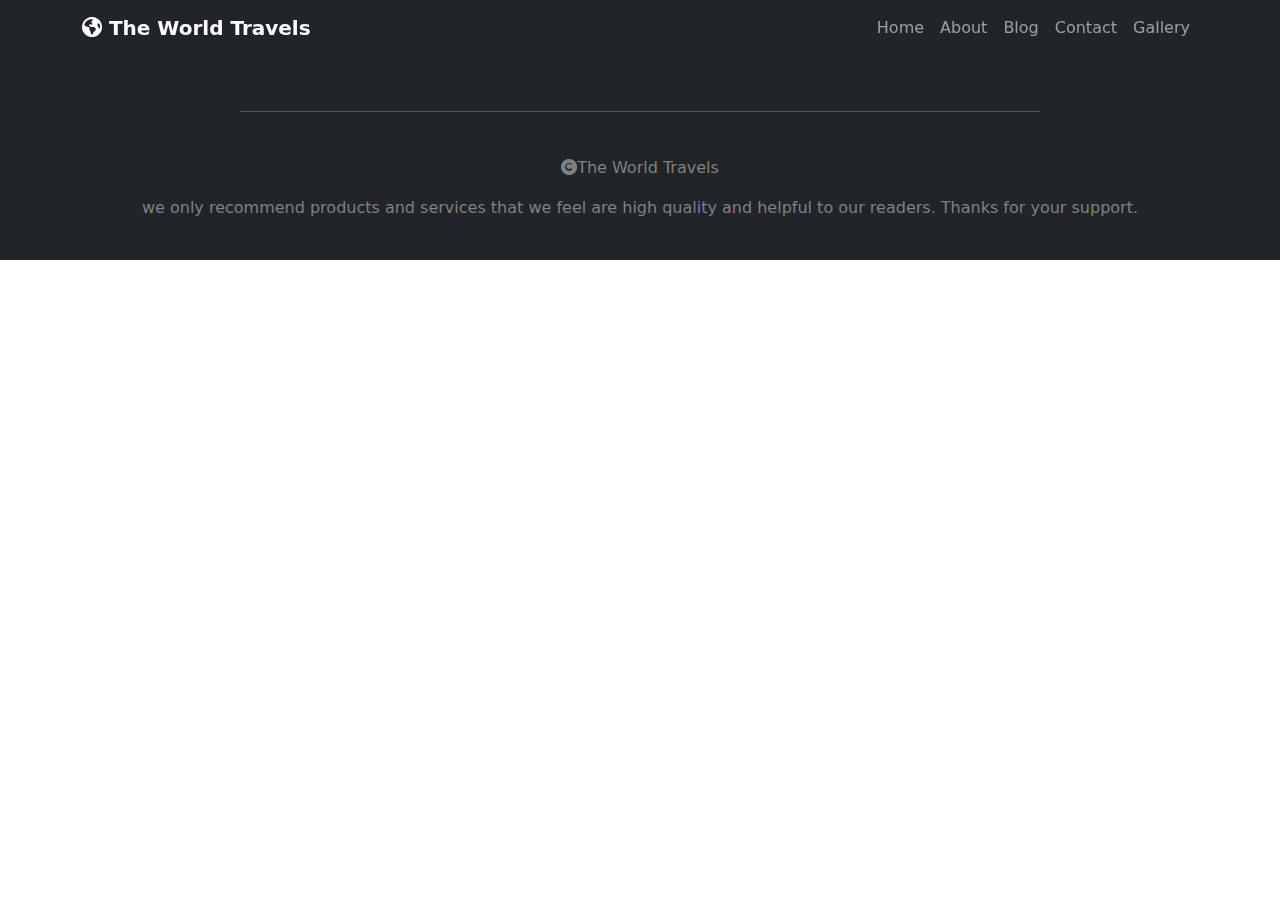
<file: index.html>
<!DOCTYPE html>
<html lang="en">
  <head>
    <meta charset="UTF-8" />
    <meta name="viewport" content="width=device-width, initial-scale=1.0" />
    <title>The World Travels</title>
    <link rel="icon" type="image/x-icon" href="./photos/favicon.ico" />
    <!--icons-->
    <link
      rel="stylesheet"
      href="https://cdnjs.cloudflare.com/ajax/libs/font-awesome/6.5.0/css/all.min.css"
    />

    <!-- Bootstrap 5 CSS -->
    <link
      href="https://cdn.jsdelivr.net/npm/bootstrap@5.3.2/dist/css/bootstrap.min.css"
      rel="stylesheet"
    />
    <!-- Google Font -->
    <link
      href="https://fonts.googleapis.com/css2?family=Poppins:wght@400;600&display=swap"
      rel="stylesheet"
    />
    <!-- Custom CSS -->
    <link rel="stylesheet" href="./index.css" />
  </head>
  <body>
    <!-- Navbar -->
    <nav
      class="navbar navbar-expand-lg navbar-dark bg-dark fixed-top shadow-sm"
    >
      <div class="container">
        <!-- Brand -->
        <a class="navbar-brand fw-bold" href="#hero"
          ><i class="fa-solid fa-earth-americas"></i> The World Travels</a
        >

        <!-- Mobile Toggle Button -->
        <button
          class="navbar-toggler"
          type="button"
          data-bs-toggle="collapse"
          data-bs-target="#navbarNav"
        >
          <span class="navbar-toggler-icon"></span>
        </button>

        <!-- Menu Items -->
        <div
          class="collapse navbar-collapse justify-content-end"
          id="navbarNav"
        >
          <ul class="navbar-nav">
            <li class="nav-item">
              <a class="nav-link" href="./index.html">Home</a>
            </li>
            <li class="nav-item">
              <a class="nav-link" href="./pages/aboutus.html">About</a>
            </li>
            <li class="nav-item">
              <a class="nav-link" href="./pages/blog.html">Blog</a>
            </li>
            <li class="nav-item">
              <a class="nav-link" href="./pages/contactus.html">Contact</a>
            </li>
            <li class="nav-item">
              <a class="nav-link" href="./pages/gallery/gallery.html">Gallery</a>
            </li>
          </ul>
        </div>
      </div>
    </nav>
    <!--footer-->
    <section>
      <footer>
        <div class="footer bg-dark">
          <div class="footer-icons">
            <div class="p-4">
              <i
                class="fa-brands fa-facebook fa-beat-fade fa-lg"
                style="color: orange"
              ></i>
              <i
                class="fa-brands fa-instagram fa-beat-fade fa-lg"
                style="color: orange"
              ></i>
              <i
                class="fa-brands fa-youtube fa-beat-fade fa-lg"
                style="color: orange"
              ></i>
              <i
                class="fa-brands fa-pinterest fa-beat-fade fa-lg"
                style="color: orange"
              ></i>
              <i
                class="fa-brands fa-email fa-beat-fade fa-lg"
                style="color: orange"
              ></i>
            </div>
          </div>
          <hr />
          <div class="footer-rights">
            <div class="rights bg-dark">
              <div class="p-4 text-white">
                <p><i class="fa-solid fa-copyright"></i>The World Travels</p>
                <p>
                  we only recommend products and services that we feel are high
                  quality and helpful to our readers. Thanks for your support.
                </p>
                <p></p>
                <p></p>
              </div>
            </div>
          </div>
        </div>
      </footer>
    </section>
    <script src="./javascript/script.js"></script>
  </body>
</html>
</file>
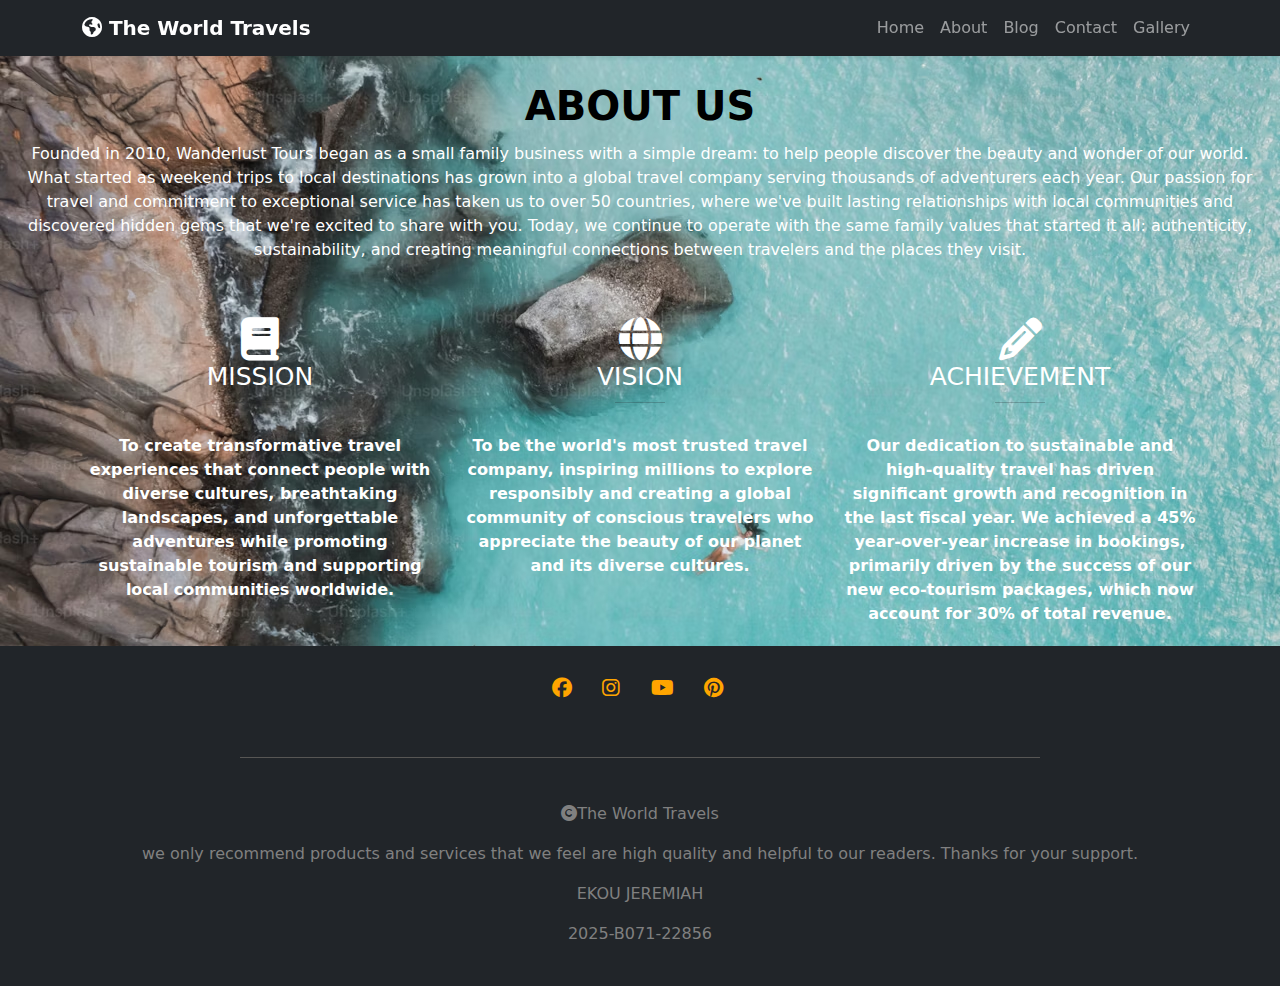
<file: pages/aboutus.html>
<!DOCTYPE html>
<html lang="en">
  <head>
    <meta charset="UTF-8" />
    <meta name="viewport" content="width=device-width, initial-scale=1.0" />
    <title>The World Travels</title>
    <link rel="icon" type="image/x-icon" href="../photos/favicon.ico" />
    <!--icons-->
    <link
      rel="stylesheet"
      href="https://cdnjs.cloudflare.com/ajax/libs/font-awesome/6.5.0/css/all.min.css"
    />

    <!-- Bootstrap 5 CSS -->
    <link
      href="https://cdn.jsdelivr.net/npm/bootstrap@5.3.2/dist/css/bootstrap.min.css"
      rel="stylesheet"
    />
    <!-- Google Font -->
    <link
      href="https://fonts.googleapis.com/css2?family=Poppins:wght@400;600&display=swap"
      rel="stylesheet"
    />
    <!-- Custom CSS -->
    <link rel="stylesheet" href="../styles/aboutus.css" />
  </head>
  <body>
    <!-- Navbar -->
    <nav
      class="navbar navbar-expand-lg navbar-dark bg-dark fixed-top shadow-sm"
    >
      <div class="container">
        <!-- Brand -->
        <a class="navbar-brand fw-bold" href="#hero"
          ><i class="fa-solid fa-earth-americas"></i> The World Travels</a
        >

        <!-- Mobile Toggle Button -->
        <button
          class="navbar-toggler"
          type="button"
          data-bs-toggle="collapse"
          data-bs-target="#navbarNav"
        >
          <span class="navbar-toggler-icon"></span>
        </button>

        <!-- Menu Items -->
        <div
          class="collapse navbar-collapse justify-content-end"
          id="navbarNav"
        >
          <ul class="navbar-nav">
            <li class="nav-item">
              <a class="nav-link" href="../index.html">Home</a>
            </li>
            <li class="nav-item">
              <a class="nav-link" href="../pages/aboutus.html">About</a>
            </li>
            <li class="nav-item">
              <a class="nav-link" href="../pages/blog.html">Blog</a>
            </li>
            <li class="nav-item">
              <a class="nav-link" href="../pages/contactus.html">Contact</a>
            </li>
            <li class="nav-item">
              <a class="nav-link" href="../pages/gallery/gallery.html">Gallery</a>
            </li>
          </ul>
        </div>
      </div>
    </nav>
     <section id="about">
        <div class="about-1">
            <h1>ABOUT US</h1>
            <P>Founded in 2010, Wanderlust Tours began as a small family business with a simple dream: to
                help
                people
                discover the beauty and wonder of our world. What started as weekend trips to local
                destinations
                has
                grown into a global travel company serving thousands of adventurers each year.
                Our passion for travel and commitment to exceptional service has taken us to over 50
                countries,
                where
                we've built lasting relationships with local communities and discovered hidden gems that
                we're
                excited
                to share with you.
                Today, we continue to operate with the same family values that started it all: authenticity,
                sustainability, and creating meaningful connections between travelers and the places they
                visit.
            </P>
        </div>
        <div id="About-2">
            <div class="content-box-lg">
                <div class="container">
                    <div class="row">
                        <div class="col-md-4">
                            <div class="about-item text-center">
                                <i class="fa fa-book"></i>
                                <h3>MISSION</h3>
                                <hr>
                                <p>To create transformative travel experiences that connect people with
                                    diverse
                                    cultures, breathtaking landscapes, and unforgettable adventures while
                                    promoting
                                    sustainable tourism and supporting local communities worldwide.</p>
                            </div>
                        </div>
                        <div class="col-md-4">
                            <div class="about-item text-center">
                                <i class="fa fa-globe"></i>
                                <h3>VISION</h3>
                                <hr>
                                <p>To be the world's most trusted travel company, inspiring millions to
                                    explore
                                    responsibly and creating a global community of conscious travelers
                                    who
                                    appreciate the beauty of our planet and its diverse cultures.</p>
                            </div>
                        </div>
                        <div class="col-md-4">
                            <div class="about-item text-center">
                                <i class="fa fa-pencil"></i>
                                <h3>ACHIEVEMENT</h3>
                                <hr>
                                <p>Our dedication to sustainable and high-quality travel has driven significant growth
                                    and recognition in the last fiscal year. We achieved a 45% year-over-year increase
                                    in bookings, primarily driven by the success of our new eco-tourism packages, which
                                    now account for 30% of total revenue.</p>
                            </div>
                        </div>
                    </div>
                </div>
            </div>
    </section>

    <!--footer-->
    <section>
      <footer>
        <div class="footer bg-dark">
          <div class="footer-icons">
            <div class="p-4">
              <i
                class="fa-brands fa-facebook fa-beat-fade fa-lg"
                style="color: orange"
              ></i>
              <i
                class="fa-brands fa-instagram fa-beat-fade fa-lg"
                style="color: orange"
              ></i>
              <i
                class="fa-brands fa-youtube fa-beat-fade fa-lg"
                style="color: orange"
              ></i>
              <i
                class="fa-brands fa-pinterest fa-beat-fade fa-lg"
                style="color: orange"
              ></i>
              <i
                class="fa-brands fa-email fa-beat-fade fa-lg"
                style="color: orange"
              ></i>
            </div>
          </div>
          <hr />
          <div class="footer-rights">
            <div class="rights bg-dark">
              <div class="p-4 text-white">
                <p><i class="fa-solid fa-copyright"></i>The World Travels</p>
                <p>
                  we only recommend products and services that we feel are high
                  quality and helpful to our readers. Thanks for your support.
                </p>
                <p>EKOU JEREMIAH
                </p>
                <p>2025-B071-22856</p>
              </div>
            </div>
          </div>
        </div>
      </footer>
    </section>
    <script src="../javascript/aboutus.js"></script>
  </body>
</html>
</file>
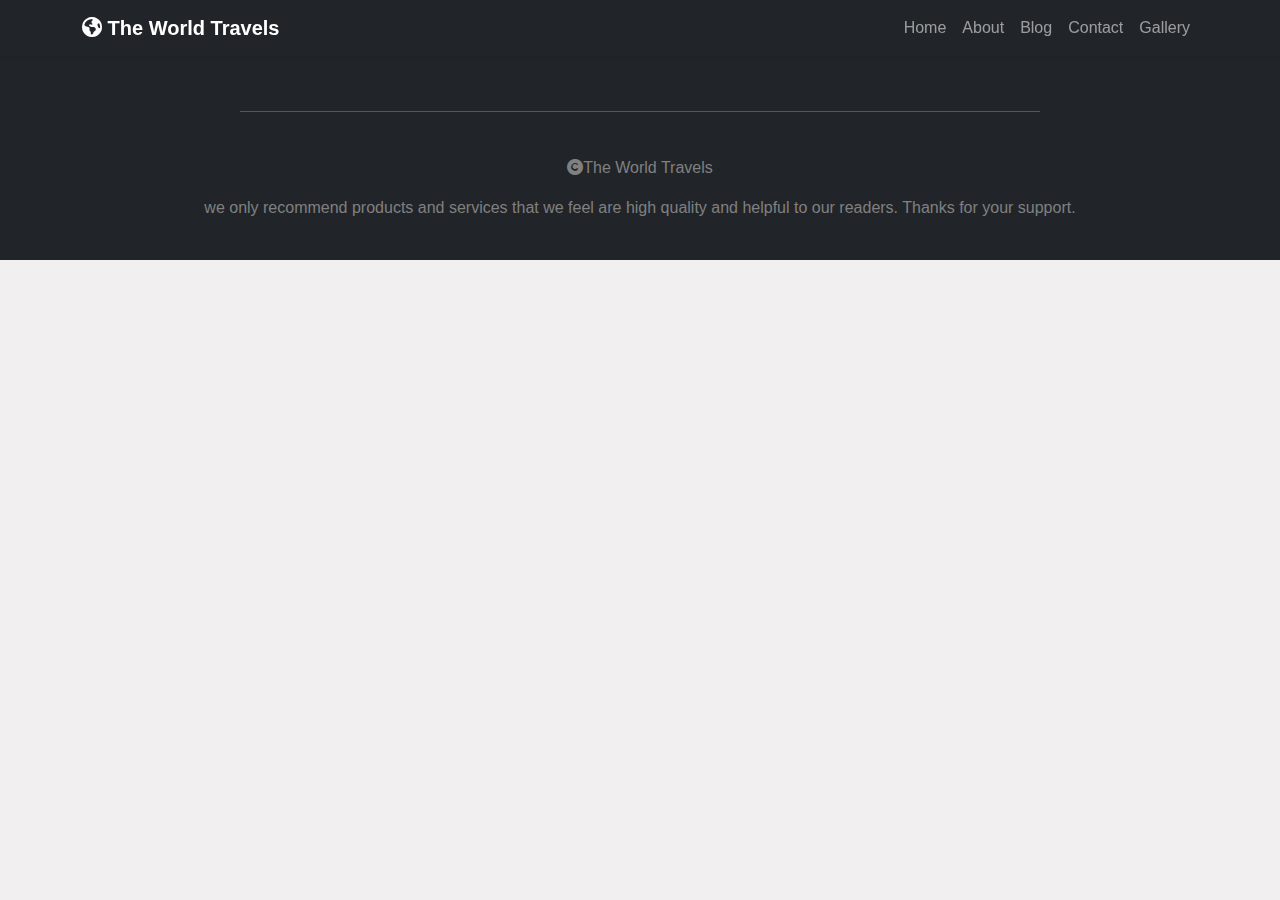
<file: pages/blog.html>
<!DOCTYPE html>
<html lang="en">
  <head>
    <meta charset="UTF-8" />
    <meta name="viewport" content="width=device-width, initial-scale=1.0" />
    <title>The World Travels</title>
    <link rel="icon" type="image/x-icon" href="../photos/favicon.ico" />
    <!--icons-->
    <link
      rel="stylesheet"
      href="https://cdnjs.cloudflare.com/ajax/libs/font-awesome/6.5.0/css/all.min.css"
    />

    <!-- Bootstrap 5 CSS -->
    <link
      href="https://cdn.jsdelivr.net/npm/bootstrap@5.3.2/dist/css/bootstrap.min.css"
      rel="stylesheet"
    />
    <!-- Google Font -->
    <link
      href="https://fonts.googleapis.com/css2?family=Poppins:wght@400;600&display=swap"
      rel="stylesheet"
    />
    <!-- Custom CSS -->
    <link rel="stylesheet" href="../styles/blog.css" />
  </head>
  <body>
    <!-- Navbar -->
    <nav
      class="navbar navbar-expand-lg navbar-dark bg-dark fixed-top shadow-sm"
    >
      <div class="container">
        <!-- Brand -->
        <a class="navbar-brand fw-bold" href="#hero"
          ><i class="fa-solid fa-earth-americas"></i> The World Travels</a
        >

        <!-- Mobile Toggle Button -->
        <button
          class="navbar-toggler"
          type="button"
          data-bs-toggle="collapse"
          data-bs-target="#navbarNav"
        >
          <span class="navbar-toggler-icon"></span>
        </button>

        <!-- Menu Items -->
        <div
          class="collapse navbar-collapse justify-content-end"
          id="navbarNav"
        >
          <ul class="navbar-nav">
            <li class="nav-item">
              <a class="nav-link" href="../index.html">Home</a>
            </li>
            <li class="nav-item">
              <a class="nav-link" href="../pages/aboutus.html">About</a>
            </li>
            <li class="nav-item">
              <a class="nav-link" href="../pages/blog.html">Blog</a>
            </li>
            <li class="nav-item">
              <a class="nav-link" href="../pages/contactus.html">Contact</a>
            </li>
            <li class="nav-item">
              <a class="nav-link" href="../pages/gallery/gallery.html">Gallery</a>
            </li>
          </ul>
        </div>
      </div>
    </nav>
    <!--footer-->
    <section>
      <footer>
        <div class="footer bg-dark">
          <div class="footer-icons">
            <div class="p-4">
              <i
                class="fa-brands fa-facebook fa-beat-fade fa-lg"
                style="color: orange"
              ></i>
              <i
                class="fa-brands fa-instagram fa-beat-fade fa-lg"
                style="color: orange"
              ></i>
              <i
                class="fa-brands fa-youtube fa-beat-fade fa-lg"
                style="color: orange"
              ></i>
              <i
                class="fa-brands fa-pinterest fa-beat-fade fa-lg"
                style="color: orange"
              ></i>
              <i
                class="fa-brands fa-email fa-beat-fade fa-lg"
                style="color: orange"
              ></i>
            </div>
          </div>
          <hr />
          <div class="footer-rights">
            <div class="rights bg-dark">
              <div class="p-4 text-white">
                <p><i class="fa-solid fa-copyright"></i>The World Travels</p>
                <p>
                  we only recommend products and services that we feel are high
                  quality and helpful to our readers. Thanks for your support.
                </p>
                <p></p>
                <p></p>
              </div>
            </div>
          </div>
        </div>
      </footer>
    </section>
    <script src="../javascript/script.js"></script>
  </body>
</html>
</file>
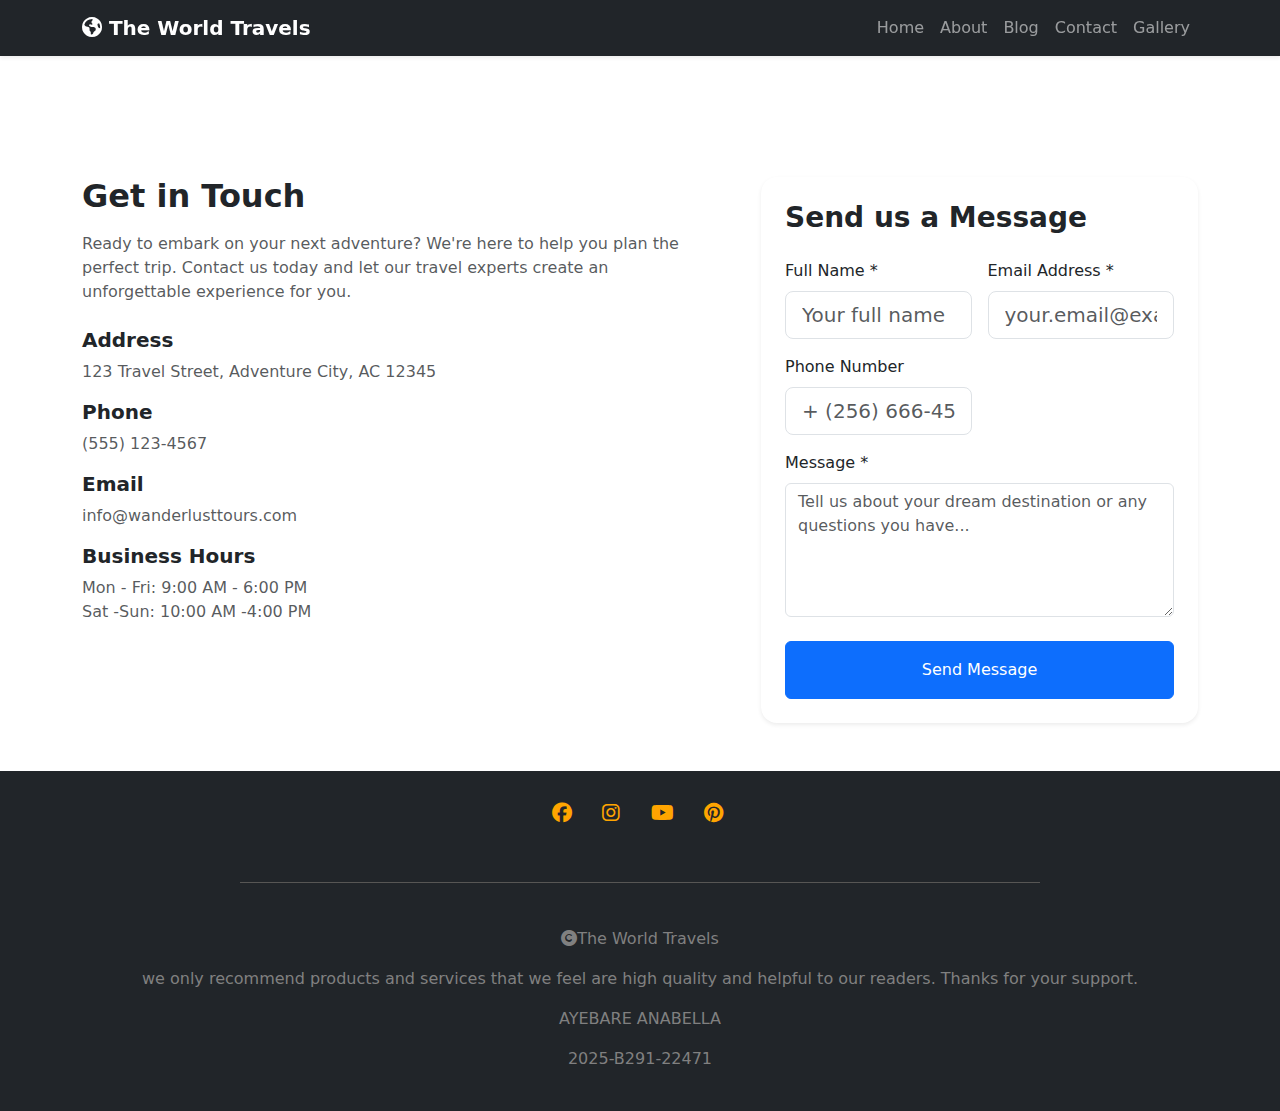
<file: pages/contactus.html>
<!DOCTYPE html>
<html lang="en">
  <head>
    <meta charset="UTF-8" />
    <meta name="viewport" content="width=device-width, initial-scale=1.0" />
    <title>The World Travels</title>
    <link rel="icon" type="image/x-icon" href="../photos/favicon.ico" />
    <!--icons-->
    <link
      rel="stylesheet"
      href="https://cdnjs.cloudflare.com/ajax/libs/font-awesome/6.5.0/css/all.min.css"
    />

    <!-- Bootstrap 5 CSS -->
    <link
      href="https://cdn.jsdelivr.net/npm/bootstrap@5.3.2/dist/css/bootstrap.min.css"
      rel="stylesheet"
    />
    <!-- Google Font -->
    <link
      href="https://fonts.googleapis.com/css2?family=Poppins:wght@400;600&display=swap"
      rel="stylesheet"
    />
    <!-- Custom CSS -->
    <link rel="stylesheet" href="../styles/contactus.css" />
  </head>
  <body>
    <!-- Navbar -->
    <nav
      class="navbar navbar-expand-lg navbar-dark bg-dark fixed-top shadow-sm"
    >
      <div class="container">
        <!-- Brand -->
        <a class="navbar-brand fw-bold" href="#hero"
          ><i class="fa-solid fa-earth-americas"></i> The World Travels</a
        >

        <!-- Mobile Toggle Button -->
        <button
          class="navbar-toggler"
          type="button"
          data-bs-toggle="collapse"
          data-bs-target="#navbarNav"
        >
          <span class="navbar-toggler-icon"></span>
        </button>

        <!-- Menu Items -->
        <div
          class="collapse navbar-collapse justify-content-end"
          id="navbarNav"
        >
          <ul class="navbar-nav">
            <li class="nav-item">
              <a class="nav-link" href="../index.html">Home</a>
            </li>
            <li class="nav-item">
              <a class="nav-link" href="../pages/aboutus.html">About</a>
            </li>
            <li class="nav-item">
              <a class="nav-link" href="../pages/blog.html">Blog</a>
            </li>
            <li class="nav-item">
              <a class="nav-link" href="../pages/contactus.html">Contact</a>
            </li>
            <li class="nav-item">
              <a class="nav-link" href="../pages/gallery/gallery.html">Gallery</a>
            </li>
          </ul>
        </div>
      </div>
    </nav>
    <!-- ends -->
<!--upper part-->
<section id="hero" class="text-center d-flex align-items-center justify-content-center flex-column">
  <div class="container text-white">
    <h1 class="display-4 fw-bold">CONTACT US</h1>
    <p class="lead mb-4">Get in touch with us</p>
  </div>
</section>
<section class="contact-section py-5">
  <div class="container">
    <div class="row g-5 align-items-start">
      <!-- LEFT SIDE -->
      <div class="col-md-7">
        <h2 class="fw-bold mb-3">Get in Touch</h2>
        <p class="text-muted mb-4">
          Ready to embark on your next adventure? We're here to help you
          plan the perfect trip. Contact us today and let our travel experts
          create an unforgettable experience for you.
        </p>

        <h5 class="fw-semibold">Address</h5>
        <p class="text-muted mb-3">
          123 Travel Street, Adventure City, AC 12345
        </p>

        <h5 class="fw-semibold">Phone</h5>
        <p class="text-muted mb-3">(555) 123-4567</p>

        <h5 class="fw-semibold">Email</h5>
        <p class="text-muted mb-3">info@wanderlusttours.com</p>

        <h5 class="fw-semibold">Business Hours</h5>
        <p class="text-muted mb-3">
          Mon - Fri: 9:00 AM - 6:00 PM<br />
          Sat -Sun: 10:00 AM -4:00 PM
        </p>
      </div>

      <!-- RIGHT SIDE (FORM) -->
      <div class="col-md-5">
        <div class="contact-form-card p-4 shadow-sm rounded-4 bg-white">
          <h3 class="fw-bold mb-4">Send us a Message</h3>

          <form>
            <div class="row g-3 mb-2">
              <div class="col-md-6">
                <label class="form-label">Full Name *</label>
                <input type="text" class="form-control form-control-lg custom-input" placeholder="Your full name" />
              </div>

              <div class="col-md-6">
                <label class="form-label">Email Address *</label>
                <input type="email" class="form-control form-control-lg custom-input"
                  placeholder="your.email@example.com" />
              </div>

              <div class="col-md-6">
                <label class="form-label">Phone Number</label>
                <input type="text" class="form-control form-control-lg custom-input" placeholder="+ (256) 666-4567" />
              </div>

              <div class="col-12">
                <label class="form-label">Message *</label>
                <textarea class="form-control custom-input" rows="5"
                  placeholder="Tell us about your dream destination or any questions you have..."></textarea>
              </div>
            </div>

            <button class="btn btn-primary w-100 py-3 mt-3">
              Send Message
            </button>
          </form>
        </div>
      </div>
    </div>
  </div>
</section>
<!--footer-->



    <!--footer-->
    <section>
      <footer>
        <div class="footer bg-dark">
          <div class="footer-icons">
            <div class="p-4">
              <i
                class="fa-brands fa-facebook fa-beat-fade fa-lg"
                style="color: orange"
              ></i>
              <i
                class="fa-brands fa-instagram fa-beat-fade fa-lg"
                style="color: orange"
              ></i>
              <i
                class="fa-brands fa-youtube fa-beat-fade fa-lg"
                style="color: orange"
              ></i>
              <i
                class="fa-brands fa-pinterest fa-beat-fade fa-lg"
                style="color: orange"
              ></i>
              <i
                class="fa-brands fa-email fa-beat-fade fa-lg"
                style="color: orange"
              ></i>
            </div>
          </div>
          <hr />
          <div class="footer-rights">
            <div class="rights bg-dark">
              <div class="p-4 text-white">
                <p><i class="fa-solid fa-copyright"></i>The World Travels</p>
                <p>
                  we only recommend products and services that we feel are high
                  quality and helpful to our readers. Thanks for your support.
                </p>
                <p>AYEBARE ANABELLA</p>
                <p>2025-B291-22471</p>
              </div>
            </div>
          </div>
        </div>
      </footer>
    </section>
    <script src="../javascript/script.js"></script>
  </body>
</html>
</file>
<file: index.css>
* {
  margin: 0;
  padding: 0;
  box-sizing: border-box;
}
.navbar-brand:hover{
  color: #ff8c00;
}
.nav-item a:hover{
  font-size: large;
  color:#ff8c00;
  
}
#hero {
    height: 70vh; 
    background-image: url('./photos/antelope2.jpg');
    background-size: cover;
    background-position: center;
    background-repeat: no-repeat;
    position: relative;
}
/* FEATURE IMAGES */
.fakeimg {
  height: 200px;
  width: 100%;
  margin-bottom: 15px;
  border-radius: 10px;
  overflow: hidden;
}

.fakeimg img {
  width: 100%;
  height: 100%;
  object-fit: cover;
}

/* FEATURE CARDS */
.feature-card {
  border: none;
  border-radius: 10px;
  box-shadow: 0 4px 6px rgba(0, 0, 0, 0.1);
  transition: 0.3s;
  height: 100%;
}

.feature-card:hover {
  transform: translateY(-5px);
}



/* SCROLL ANIMATION */
.scroll-anim {
  opacity: 0;
  transform: translateY(40px);
  transition: 0.6s ease;
}

.scroll-anim.show {
  opacity: 1;
  transform: translateY(0);
}

.footer-icons{
  display: flex;
  justify-content:center;
  gap: 0;
  
}
.footer-icons i{
  align-content: space-evenly;
  padding:0 0 25px 25px;

  
  
  
}
.footer hr{
  color: antiquewhite;
  width: 800px;
  max-width: 80%;
  margin: 20px auto;
}
.footer-rights{
  display: flex;
  justify-content: center;
  text-align: center;
}
.footer-rights p{
  color: gray;
}
/* RESPONSIVE */
@media (max-width: 768px) {
  #hero {
    height: 50vh;
    background-position: center;
  }

  .footer {
    flex-direction: column;
    text-align: center;
  }

  .footer-icons i {
    padding: 10px;
  }
}

@media (max-width: 480px) {
  #hero {
    height: 40vh;
  }

  .fakeimg {
    height: 160px;
  }
}
</file>
<file: styles/aboutus.css>
* {
  margin: 0;
  padding: 0;
  box-sizing: border-box;
}
.navbar-brand:hover{
  color: #ff8c00;
}
.nav-item a:hover{
  font-size: large;
  color:#ff8c00;
  
}
body{
    margin-top: 6%;
    background-image: url('../photos/ocean.avif');
}
.about-1{
    margin: 30;
    padding: 5px;
}
.about-1 h1{
    text-align: center;
    color: black;
    font-weight: bold;
}
.about-1 p{
    text-align: center;
    padding: 4px;
    color: white;
}
.about-item{
    margin-bottom: 20px;
    margin-top: 30px;
    padding: 80px,30px;
}
.about-item i{
    font-size: 43px;
    margin: 0;
    color: white;
}
.about-item h3{
    font-size: 25px;
    margin-bottom: 10px;
    color: white;
}
.about-item hr{
    width: 50px;
    height: 2px;
    margin: 0 auto;
    border: nome;
}
.about-item p{
    margin-top: 30px;
    font-weight: bold;
    color: white;
}
.about-item:hover i, 
.about-item:hover h3,
.about-item:hover p{
    color: white;
}
.about-item:hover hr{
    background-color: blue;
}
.about-item:hover i{
    transform: translateY(-20px);
}
.about-item:hover i, 
.about-item:hover h3,
.about-item:hover hr{
    transition: all 400 ease-in-out;
}
.footer-icons{
  display: flex;
  justify-content:center;
  gap: 0;
  
}
.footer-icons i{
  align-content: space-evenly;
  padding:0 0 25px 25px;

  
  
  
}
.footer hr{
  color: antiquewhite;
  width: 800px;
  max-width: 80%;
  margin: 20px auto;
}
.footer-rights{
  display: flex;
  justify-content: center;
  text-align: center;
}
.footer-rights p{
  color: gray;
}
</file>
<file: styles/blog.css>
#hero2 {
  height: 40vh;
  background-color: black;
  background-size: cover;
  background-position: center;
  position: relative;
}
body {
  font-family: Arial, sans-serif;
  margin: 0;
  padding: 0px;
  background: #f1efef;
}
.navbar-brand:hover{
  color: #ff8c00;
}
.nav-item a:hover{
  font-size: large;
  color:#ff8c00; 
}
.parent-card {
  display: flex;
  justify-content: space-around;
  flex-wrap: wrap;
}
.card-imgg {
  width: 600px;
  height: 400px;
  border-radius: 4px;
}
.card-img-topp {
  height: 300px;
}
.row {
  margin: 2px;
}

.card:hover {
  transform: translateY(-20px);
}
.headd {
  text-decoration-line: underline;
}

.rights {
  background-color: rgb(10, 15, 15);
}

.slideshow-container {
  max-width: 1500px;
  position: relative;
  margin: auto;
  margin-top: 3px;
}

.mySlides {
  display: none;
}

.mySlides img {
  width: 100%;
  height: 400px;
  object-fit: cover;
}

.text {
  color: #f2f2f2;
  font-size: 20px;
  padding: 8px 12px;
  position: absolute;
  bottom: 8px;
  width: 100%;
  text-align: center;
  background-color: rgba(0, 0, 0, 0.5);
}
.textBLOG {
  color: #f2f2f2;
  padding: 8px 12px;
  position:absolute;
  bottom: 8px;
  width: 100%;
  margin-bottom: 250px;
  text-align: center;
}

.prev,
.next {
  cursor: pointer;
  position: absolute;
  top: 50%;
  width: auto;
  padding: 16px;
  margin-top: -22px;
  color: white;
  font-weight: bold;
  font-size: 18px;
  transition: 0.6s ease;
  border-radius: 0 3px 3px 0;
  user-select: none;
  background-color: rgba(0, 0, 0, 0.5);
}

.next {
  right: 0;
  border-radius: 3px 0 0 3px;
}

.prev:hover,
.next:hover {
  background-color: rgba(0, 0, 0, 0.8);
}

.dot {
  cursor: pointer;
  height: 15px;
  width: 15px;
  margin: 0 2px;
  background-color: #bbb;
  border-radius: 50%;
  display: inline-block;
  transition: background-color 0.6s ease;
}

.active,
.dot:hover {
  background-color: #717171;
}

.fade {
  animation-name: fade;
  animation-duration: 1.5s;
}

@keyframes fade {
  from {
    opacity: 0.4;
  }
  to {
    opacity: 1;
  }
}
.card-img-topx {
  height: 350px;
}
* {
  box-sizing: border-box;
}
.footer-icons{
  display: flex;
  justify-content:center;
  gap: 0;
}
.footer-icons i{
  align-content: space-evenly;
  padding:0 0 25px 25px;
}
.footer hr{
  color: antiquewhite;
  width: 800px;
  max-width: 80%;
  margin: 20px auto;
}
.footer-rights{
  display: flex;
  justify-content: center;
  text-align: center;
}
.footer-rights p{
  color: gray;
}
</file>
<file: styles/contactus.css>
* {
  margin: 0;
  padding: 0;
  box-sizing: border-box;
}
.navbar-brand:hover{
  color: #ff8c00;
}
.nav-item a:hover{
  font-size: large;
  color:#ff8c00;
  
}
.footer-icons{
  display: flex;
  justify-content:center;
  gap: 0;
  
}
.footer-icons i{
  align-content: space-evenly;
  padding:0 0 25px 25px;

  
  
  
}
.footer hr{
  color: antiquewhite;
  width: 800px;
  max-width: 80%;
  margin: 20px auto;
}
.footer-rights{
  display: flex;
  justify-content: center;
  text-align: center;
}
.footer-rights p{
  color: gray;
}
</file>
